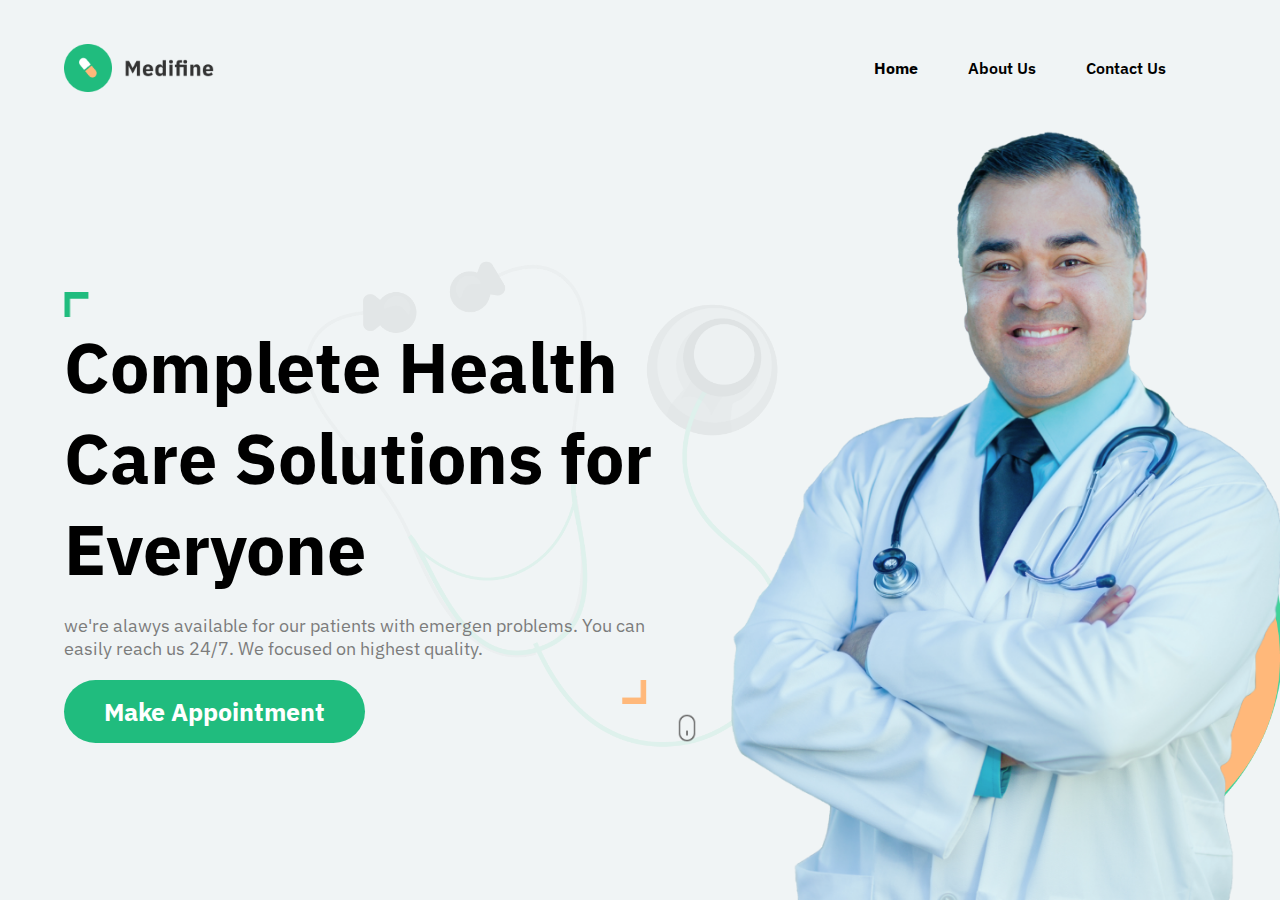
<file: index.html>
<!DOCTYPE html>
<html lang="en">
  <head>
    <meta charset="UTF-8" />
    <meta name="viewport" content="width=device-width, initial-scale=1.0" />
    <title>Hospital Page</title>

    <!-- adding google font -->
    <link rel="preconnect" href="https://fonts.googleapis.com" />
    <link rel="preconnect" href="https://fonts.gstatic.com" crossorigin />
    <link
      href="https://fonts.googleapis.com/css2?family=IBM+Plex+Sans:ital,wght@0,100;0,200;0,300;0,400;0,500;0,600;0,700;1,100;1,200;1,300;1,400;1,500;1,600;1,700&family=Manrope:wght@200..800&family=Poppins:ital,wght@0,100;0,200;0,300;0,400;0,500;0,600;0,700;0,800;0,900;1,100;1,200;1,300;1,400;1,500;1,600;1,700;1,800;1,900&display=swap"
      rel="stylesheet"
    />

    <!-- adding the css file -->
    <link rel="stylesheet" href="./Style/style.css" />
  </head>
  <body>
    <!-- creating the navigation menu -->
    <nav>
      <img src="./Images/logo.png" alt="logo" />
      <a href="/"></a>
      <ul>
        <li><a href="/">Home</a></li>
        <li><a href="./About/about.html">About Us</a></li>
        <li><a href="./Contact/contact.html">Contact Us</a></li>
      </ul>
    </nav>

    <!-- creating the hero section -->
    <main>
      <!-- creating the left section -->
      <section class="leftsection">
        <img src="./Images/topAngle.png" alt="topAngle" class="topAngle" />
        <h1>Complete Health Care Solutions for Everyone</h1>
        <p>
          we're alawys available for our patients with emergen problems. You can
          easily reach us 24/7. We focused on highest quality.
        </p>
        <img
          src="./Images/bottomAngle.png"
          alt="bottomAngle"
          class="bottomAngle"
        />
        <img
          src="./Images/stethoscope.png"
          alt="stethoscope"
          class="stethoscope"
        />
        <button>Make Appointment</button>
        <img src="./Images/mouse.png" alt="mouse" class="mouse" />
      </section>

      <!-- creating the right section -->
      <section class="rightsection">
        <img src="./Images/greenBox.png" alt="greenBox" class="greenBox" />
        <img src="./Images/yellowBox.png" alt="yellowBox" class="yellowBox" />
        <img src="./Images/doctor.png" alt="doctor" class="doctor" />
      </section>
    </main>
  </body>
</html>
</file>
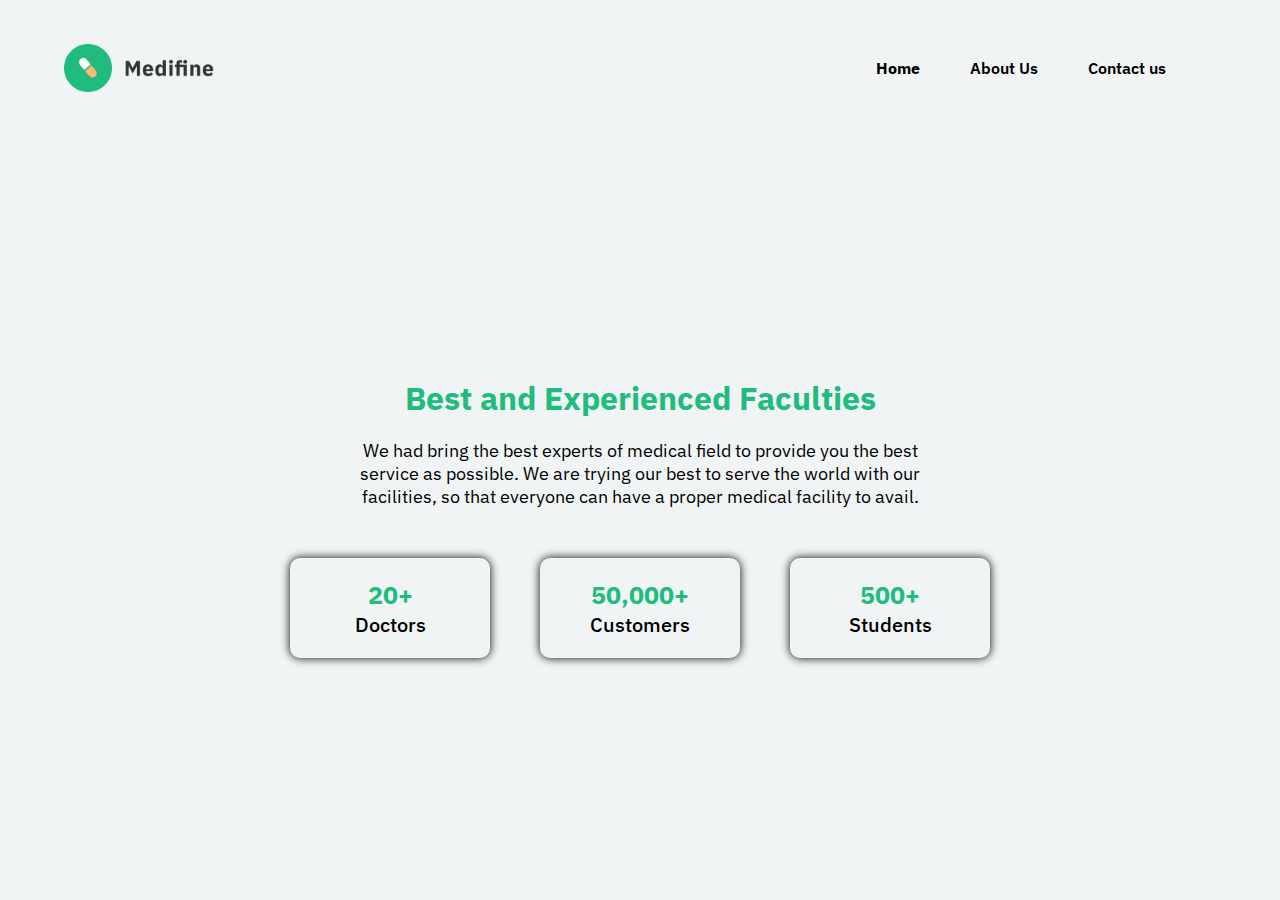
<file: About/about.html>
<!DOCTYPE html>
<html lang="en">
  <head>
    <meta charset="UTF-8" />
    <meta http-equiv="X-UA-Compatible" content="IE=edge" />
    <meta name="viewport" content="width=device-width, initial-scale=1.0" />
    <title>Hospital Page</title>

    <!-- adding the google font -->
    <link rel="preconnect" href="https://fonts.googleapis.com" />
    <link rel="preconnect" href="https://fonts.gstatic.com" crossorigin />
    <link
      href="https://fonts.googleapis.com/css2?family=IBM+Plex+Sans:wght@200;300;400;500;600;700&family=Poppins:wght@200;300;400;500;600;700;800;900&display=swap"
      rel="stylesheet"
    />

    <!-- adding the css file -->
    <link rel="stylesheet" href="./about.css" />
  </head>

  <body>
    <!-- creating the navigation menu -->
    <nav>
      <img src="../Images/logo.png" alt="logo" />
      <a href="/"></a>
      <ul>
        <li><a href="/">Home</a></li>
        <li><a href="/about/about.html">About Us</a></li>
        <li><a href="/contact/contact.html">Contact us</a></li>
      </ul>
    </nav>

    <!-- creating the main section -->
    <main>
      <!-- adding the hospital details -->
      <div class="hospitalDescription">
        <h1>Best and Experienced Faculties</h1>
        <p>
          We had bring the best experts of medical field to provide you the best
          service as possible. We are trying our best to serve the world with
          our facilities, so that everyone can have a proper medical facility to
          avail.
        </p>
      </div>

      <!-- adding the achievement cards -->
      <div class="achievement">
        <div class="achievementCard">
          <span>20+</span>
          <p>Doctors</p>
        </div>

        <div class="achievementCard">
          <span>50,000+</span>
          <p>Customers</p>
        </div>

        <div class="achievementCard">
          <span>500+</span>
          <p>Students</p>
        </div>
      </div>
    </main>
  </body>
</html>
</file>
<file: Style/style.css>
/* css reset */
*{
    margin: 0;
    padding: 0;
    outline: 0;
    box-sizing: border-box;
    font-family: "IBM Plex Sans", sans-serif;

}

body{
    max-width: 1440px;
    background-color: #f0f4f5;
    overflow: hidden;
    margin: auto;
}

/* designing the navigation menu */
nav{
    height: 15vh;
    display: flex;
    align-items: center;
    justify-content: space-between;
    padding: 0 5%;
}
/* designing the logo */
nav img{
    width: 150px;
}
/* desiging the navigation menu links */
nav ul{
    display: flex;
    align-items: center;
}
nav ul li{
    list-style: none;
    margin-right: 50px;
    font-weight: 600;
}
nav ul li:first-child{
    font-weight: 700;
    color: #20bc7e;
}
a{
    text-decoration: none;
    color: black;
}

/* designing the hero section */
main{
    display: flex;
    align-items: center;
    justify-content: center;
    height: 85vh;
}

main section{
    width: 50%;
}

.leftsection{
    margin-left: 5%;
    position: relative;
}
.topAngle{
    width: 25px;
}
.leftsection h1{
    font-size: 70px;
}
.leftsection p{
    color: #7c7c7c;
    font-size: 18px;
    margin: 20px 0;
}
.bottomAngle{
    width: 25px;
    position: absolute;
    right: 25px;
}
.stethoscope{
    position: absolute;
    width: 90%;
    top: -60px;
    right: -25%;
    z-index: -1;
}
.mouse{
    position: absolute;
    right: -30px;
    bottom: 0;
    width: 30px;
}
.leftsection button {
    color: white;
    border: none;
    padding: 15px 40px;
    border-radius: 40px;
    background-color: #20bc7e;
    font-size: 25px;
    font-weight: 700;
  }
  
  /* designing the right section */
  .greenBox,
  .yellowBox {
    position: absolute;
    right: 0;
  }
  
  .greenBox {
    width: 35%;
    bottom: 30px;
  }
  
  .yellowBox {
    width: 30%;
    bottom: 50px;
  }
  
  .doctor {
    position: absolute;
    right: 0;
    bottom: 0;
    height: 90%;
  }
</file>
<file: About/about.css>
/* css reset */
* {
    margin: 0;
    padding: 0;
    outline: 0;
    box-sizing: border-box;
    font-family: "IBM Plex Sans", sans-serif;
  }
  
  body {
    max-width: 1440px;
    background-color: #f0f4f5;
    overflow: hidden;
    margin: auto;
  }
  
  /* designing the navigation menu */
  nav {
    height: 15vh;
    display: flex;
    align-items: center;
    justify-content: space-between;
    padding: 0 5%;
  }
  
  /* designing the logo */
  nav img {
    width: 150px;
  }
  
  /* desiging the navigation menu links */
  nav ul {
    display: flex;
    align-items: center;
  }
  
  nav ul li {
    list-style: none;
    margin-right: 50px;
    font-weight: 600;
  }
  
  nav ul li:first-child {
    font-weight: 700;
    color: #20bc7e;
  }
  
  a {
    text-decoration: none;
    color: black;
  }
  
  /* designing the main section */
  main {
    height: 85vh;
    display: flex;
    flex-direction: column;
    align-items: center;
    justify-content: center;
    padding: 0 5%;
  }
  
  .hospitalDescription {
    width: 50%;
    text-align: center;
  }
  
  .hospitalDescription h1 {
    margin-bottom: 20px;
    color: #20BC7E;
  }
  
  .hospitalDescription p {
    font-size: 18px;
    font-weight: 400;
  }
  
  /* desinging the achievement card */
  .achievement {
    display: flex;
    align-items: center;
    gap: 50px;
    margin-top: 50px;
  }
  
  .achievementCard {
    width: 200px;
    height: 100px;
    border-radius: 10px;
    box-shadow: 0 0 10px black;
    display: flex;
    flex-direction: column;
    align-items: center;
    justify-content: center;
  }
  
  .achievementCard span {
    font-size: 25px;
    font-weight: 700;
    color: #20BC7E;
  }
  
  .achievementCard p {
    font-size: 20px;
    font-weight: 500;
  }
</file>
